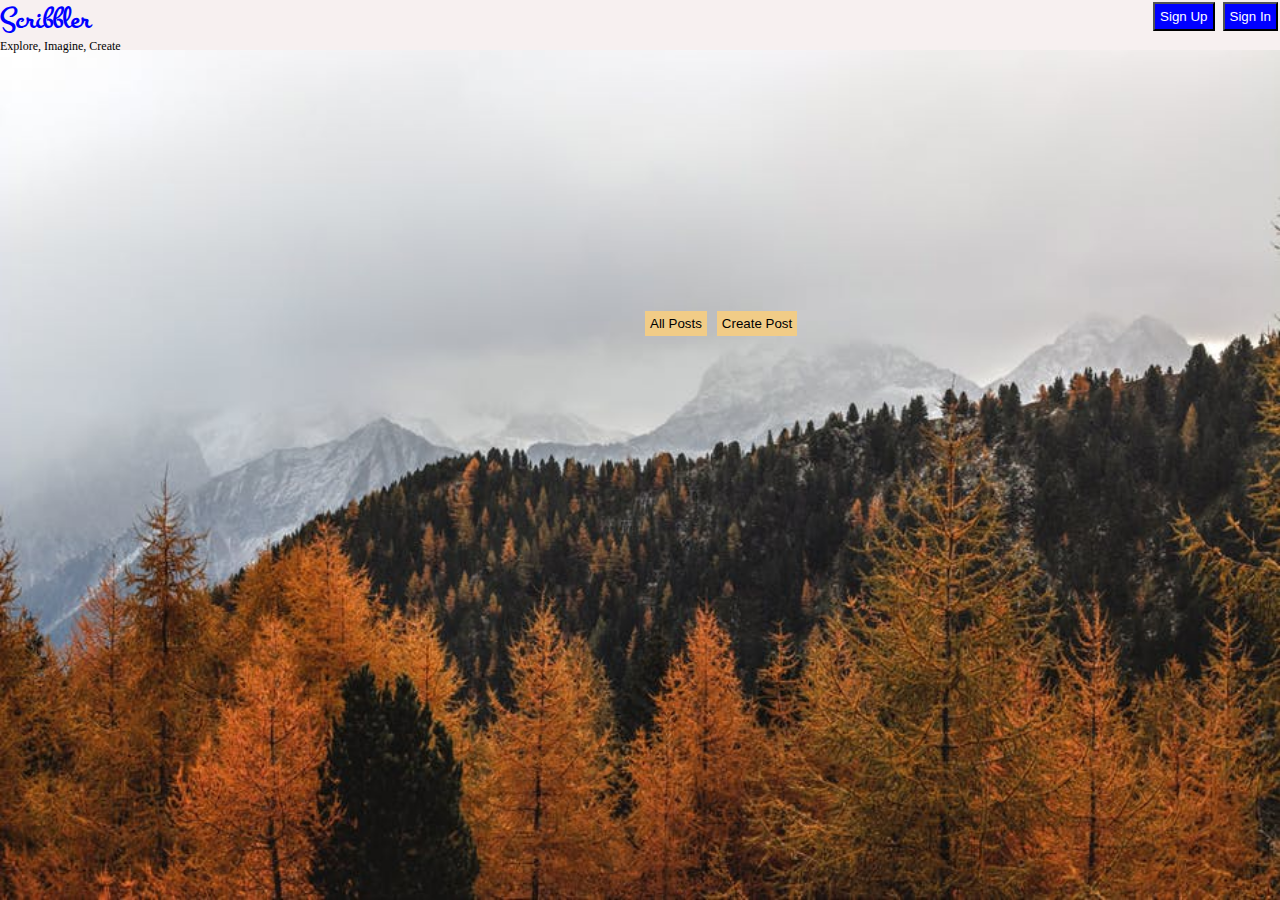
<file: Scribbler/index.html>
<!DOCTYPE html>
<html>

<head>
    <!-- TODO: Include Font Awesome file here -->
    <!-- TODO: Include Google Fonts file here -->
    <link rel="preconnect" href="https://fonts.gstatic.com">
    <link href="https://fonts.googleapis.com/css2?family=Montez&display=swap" rel="stylesheet">
    <link rel="stylesheet" href="./styles/index.css"/>
    <script type="text/javascript" src="./scripts/index.js"></script>
</head>

<body onload="initModel()">
    <!-- TODO: Include all your code for the header and home page here -->
    <div id="myModal" class="modal">

        <!-- Modal content -->
        <div class="modal-content">
          <span class="model-title"></span>
          <span class="close">&times;</span>
          <hr>            
          <p class="model-data"></p>
        </div>
      
      </div>
    <header>
        <div class="logo">
            Scribbler
        </div>
        <div class="sub-heading">Explore, Imagine, Create</div>
        <span class="header-btn">
            <button onclick="openPopup('Get Started', './html/signup.html')">Sign Up</button>
            <button onclick="openPopup('Welcome Back!', './html/signin.html')">Sign In</button>
        </span>
    </header>
    <span class="center-btn">
        <button onclick="OpenPosts()">All Posts</button>
        <button onclick="openPopup('Pen Your Post', './html/createpost.html')">Create Post</button>
    </span>
</body>

</html>
</file>
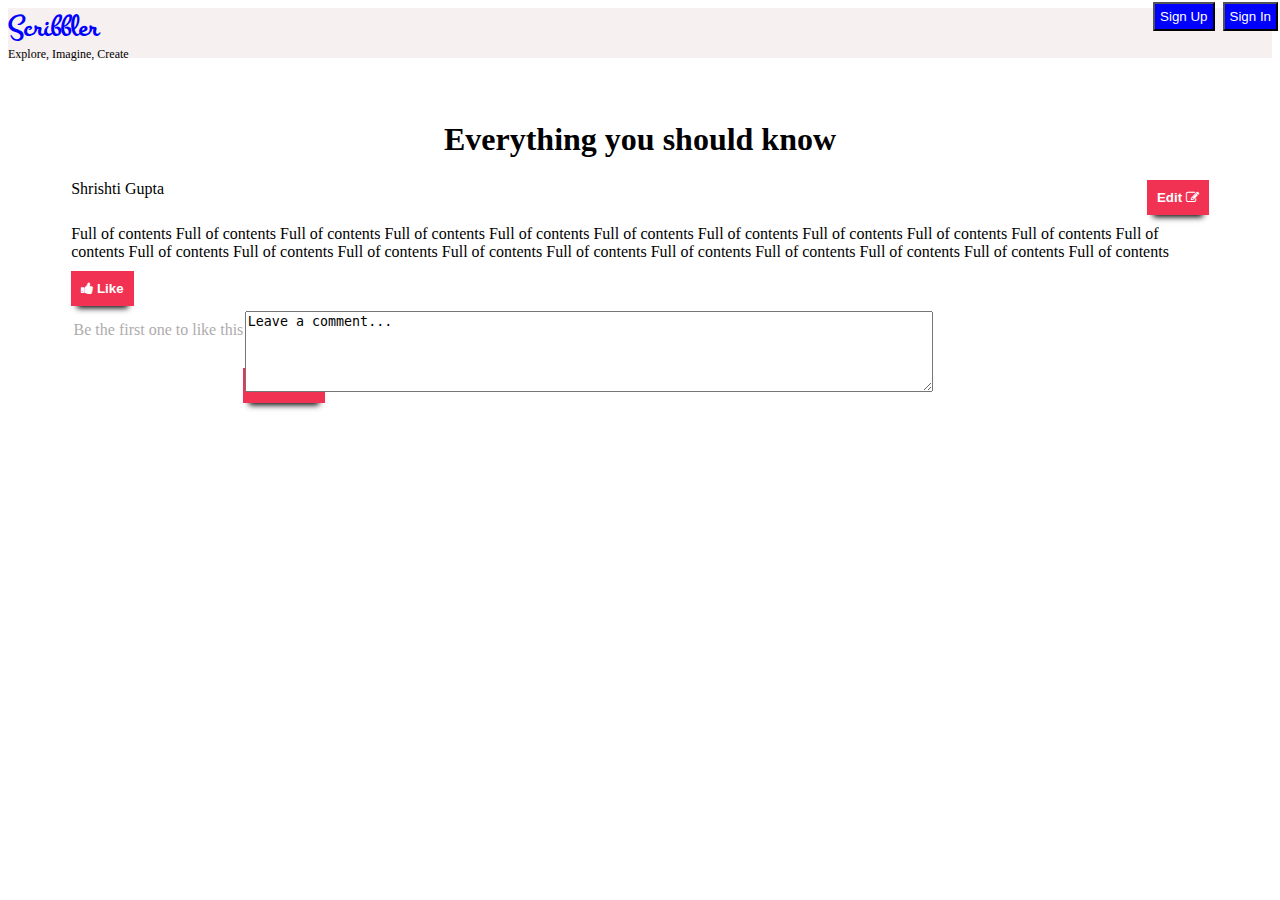
<file: Scribbler/html/post.html>
<!DOCTYPE html>
<html lang="en">
<head>
    <meta charset="UTF-8">
    <meta name="viewport" content="width=device-width, initial-scale=1.0">
    <title>Document</title>
    <link rel="preconnect" href="https://fonts.gstatic.com">
    <link href="https://fonts.googleapis.com/css2?family=Montez&display=swap" rel="stylesheet">    
    <link rel="stylesheet" href="https://cdnjs.cloudflare.com/ajax/libs/font-awesome/4.7.0/css/font-awesome.min.css">    
    <link rel="stylesheet" href="../styles/post.css"/>    
    <script type="text/javascript" src="../scripts/post.js"></script>
</head>
<body>
    <header>
        <div class="logo">
            Scribbler
        </div>
        <div class="sub-heading">Explore, Imagine, Create</div>
        <span class="header-btn">
            <button onclick="openPopup('Get Started', '../html/signup.html')">Sign Up</button>
            <button onclick="openPopup('Welcome Back!', '../html/signin.html')">Sign In</button>
        </span>
    </header>
    <div class="MainDiv">
    <h1>Everything you should know</h1>    
    <div class="head-line">
        <div class="head-line-1">Shrishti Gupta</div>
        <button onclick="MakeEditable()" class="head-line-2">Edit <i class="fa fa-edit"></i></button>
    </div>
    <div class="content-div">
        Full of contents Full of contents Full of contents Full of contents Full of contents Full of contents Full of contents 
        Full of contents Full of contents Full of contents Full of contents Full of contents Full of contents Full of contents 
        Full of contents Full of contents Full of contents Full of contents Full of contents Full of contents Full of contents 
    </div>
    <button onclick="LikeThis()" class="head-line-2" style="float: left;margin-top:10px;"><i class="fa fa-thumbs-up"></i> Like</button>
    <div id="like" style="float: left;margin-top:60px;margin-left:-60px;color: rgb(175, 172, 172);">Be the first one to like this</div>
    <br/>
    <div style="margin-top:10%;">
        <textarea id="cmnt" rows="5" cols="20" placeholder="" style="width: 60%;margin-left:-80px;">Leave a comment...</textarea>
        <button onclick="comment()" class="head-line-2" style="float: left;margin-top:5%;">Comment</button>
        <span class="allcomments">

        </span>
    </div>
</div>
<div class="MainDiv-1" style="display: none;">    
    <div class="head-line">        
        <div class="head-line-1">Shrishti Gupta</div>
        <button onclick="SaveEdit()" class="head-line-2">Save <i class="fa fa-save"></i></button>
    </div>
    <input type="text" value="Everything you should know"/><br/>
    <textarea rows="10" cols="20">
        Full of contents Full of contents Full of contents Full of contents Full of contents Full of contents Full of contents 
        Full of contents Full of contents Full of contents Full of contents Full of contents Full of contents Full of contents 
        Full of contents Full of contents Full of contents Full of contents Full of contents Full of contents Full of contents 

    </textarea>
</div>
</body>
</html>
</file>
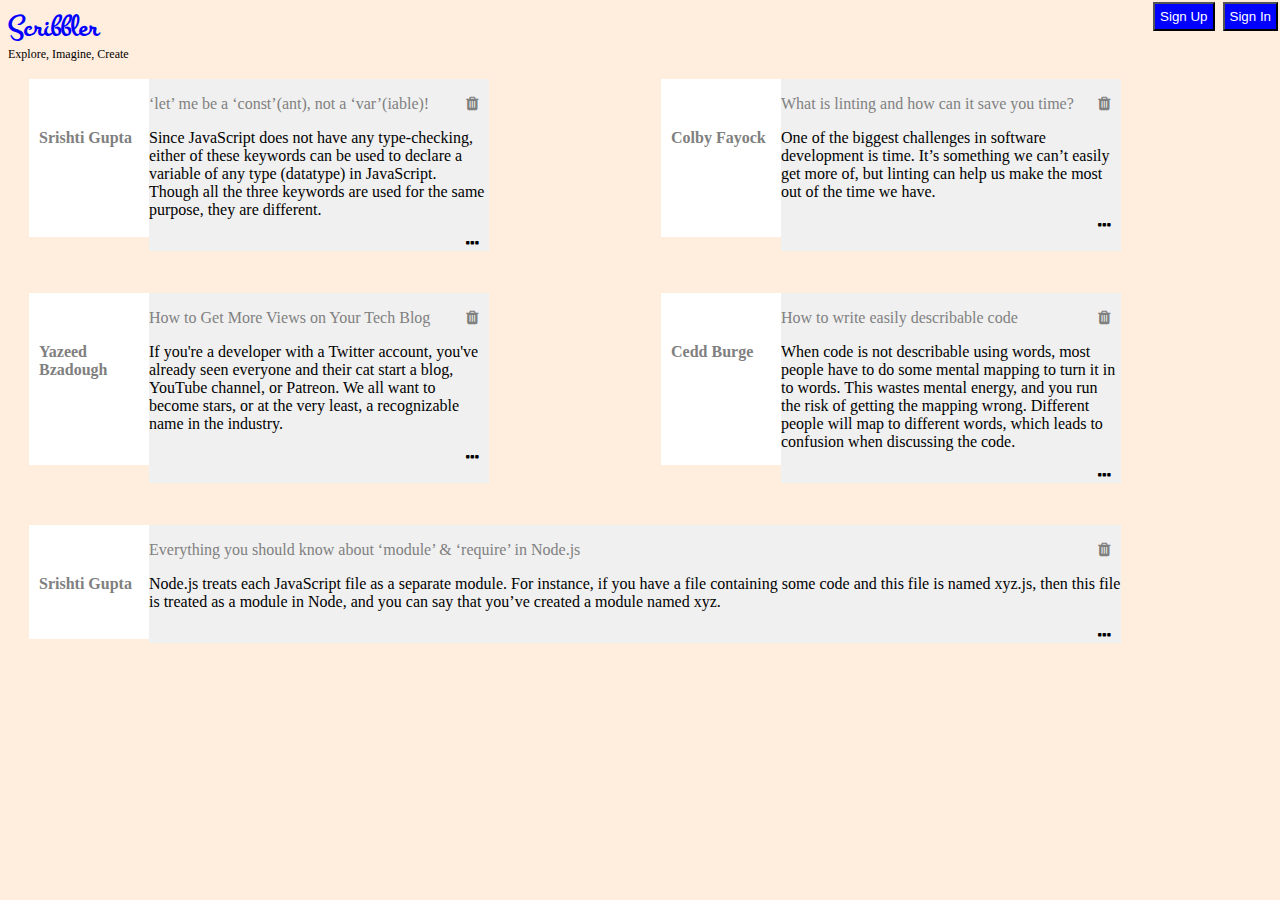
<file: Scribbler/html/postslist.html>
<!DOCTYPE html>
<html>

<head>
    <!-- TODO: Include Font Awesome file here -->
    <!-- TODO: Include Google Fonts file here -->
    <link rel="preconnect" href="https://fonts.gstatic.com">
    <link href="https://fonts.googleapis.com/css2?family=Montez&display=swap" rel="stylesheet">    
    <link rel="stylesheet" href="https://cdnjs.cloudflare.com/ajax/libs/font-awesome/4.7.0/css/font-awesome.min.css">    
    <link rel="stylesheet" href="../styles/postslist.css"/>
    <script type="text/javascript" src="../scripts/index.js"></script>
    <script type="text/javascript" src="../scripts/postslist.js"></script>
</head>

<body onload="InitEvents()">
    <!-- TODO: Include code for header here -->
    <header>
        <div class="logo">
            Scribbler
        </div>
        <div class="sub-heading">Explore, Imagine, Create</div>
        <span class="header-btn">
            <button onclick="openPopup('Get Started', '../html/signup.html')">Sign Up</button>
            <button onclick="openPopup('Welcome Back!', '../html/signin.html')">Sign In</button>
        </span>
    </header>
    <div id="myModal" class="modal">

        <!-- Modal content -->
        <div class="modal-content">
          <span class="model-title"></span>          
          <p class="model-data"></p>
        </div>
      
      </div>
    <!-- ATTENTION: The HTML code for the list of posts has been given to you. You can feel free to add/delete/modify this code. You need to write the proper CSS and JavaScript code corresponding to this page so that the result looks like the screenshots given to you in the Project Statement. -->

    <!-- list of all posts starts here -->
    <div class="posts">

        <!-- post 1 starts here -->
        <div class="post">
            <div class="author">
                <p>Srishti Gupta</p>
            </div>

            <div class="contents">
                <div>
                    <p class="heading">‘let’ me be a ‘const’(ant), not a ‘var’(iable)!<i style="float: right;" class="fa fa-trash"></i></p>
                    
                </div>
                <p>Since JavaScript does not have any type-checking, either of these keywords can be used to declare a variable of any type (datatype) in JavaScript. Though all the three keywords are used for the same purpose, they are different.</p>
                <span>
                    <!-- TODO: Include Font Awesome icon for horizontal ellipsis icon here -->
                    <i class="fa fa-ellipsis-h" aria-hidden="true"></i>
                </span>
            </div>
        </div>
        <!-- post 1 ends here -->

        <!-- post 2 starts here -->
        <div class="post">
            <div class="author">
                <p>Colby Fayock</p>
            </div>

            <div class="contents">
                <div>
                    <p class="heading">What is linting and how can it save you time?<i style="float: right;" class="fa fa-trash"></i></p>
                    
                </div>
                <p>One of the biggest challenges in software development is time. It’s something we can’t easily get more of, but linting can help us make the most out of the time we have.</p>
                <span>
                    <!-- TODO: Include Font Awesome icon for horizontal ellipsis icon here -->
                    <i class="fa fa-ellipsis-h" aria-hidden="true"></i>
                </span>
            </div>
        </div>
        <!-- post 2 ends here -->

        <!-- post 3 starts here -->
        <div class="post">
            <div class="author">
                <p>Yazeed Bzadough</p>
            </div>

            <div class="contents">
                <div>
                    <p class="heading">How to Get More Views on Your Tech Blog<i style="float: right;" class="fa fa-trash"></i></p>                    
                </div>
                <p>If you're a developer with a Twitter account, you've already seen everyone and their cat start a blog, YouTube channel, or Patreon. We all want to become stars, or at the very least, a recognizable name in the industry.</p>
                <span>
                    <!-- TODO: Include Font Awesome icon for horizontal ellipsis icon here -->
                    <i class="fa fa-ellipsis-h" aria-hidden="true"></i>
                </span>
            </div>
        </div>
        <!-- post 3 ends here -->

        <!-- post 4 starts here -->
        <div class="post">
            <div class="author">
                <p>Cedd Burge</p>
            </div>

            <div class="contents">
                <div>
                    <p class="heading">How to write easily describable code<i style="float: right;" class="fa fa-trash"></i></p>
                    
                </div>
                <p>When code is not describable using words, most people have to do some mental mapping to turn it in to words. This wastes mental energy, and you run the risk of getting the mapping wrong. Different people will map to different words, which
                    leads to confusion when discussing the code.</p>
                <span>
                    <!-- TODO: Include Font Awesome icon for horizontal ellipsis icon here -->
                    <i class="fa fa-ellipsis-h" aria-hidden="true"></i>
                </span>
            </div>
        </div>
        <!-- post 4 ends here -->

        <!-- post 5 starts here -->
        <div class="post">
            <div class="author">
                <p>Srishti Gupta</p>
            </div>

            <div class="contents">
                <div>
                    <p class="heading">Everything you should know about ‘module’ & ‘require’ in Node.js <i style="float: right;" class="fa fa-trash"></i></p>                    
                </div>
                <p>Node.js treats each JavaScript file as a separate module. For instance, if you have a file containing some code and this file is named xyz.js, then this file is treated as a module in Node, and you can say that you’ve created a module
                    named xyz.</p>
                <span>
                    <!-- TODO: Include Font Awesome icon for horizontal ellipsis icon here -->
                    <i class="fa fa-ellipsis-h" aria-hidden="true"></i>
                </span>
            </div>
        </div>
        <!-- post 5 ends here -->

        <!-- TODO: Write code for delete post modal here -->

    </div>
    <!-- list of all posts ends here -->
</body>

</html>
</file>
<file: Scribbler/styles/index.css>
/* font-family: 'Montez', cursive;  */
body {
  background-image: url("../images/background.jpg");
  position: relative;
  background-repeat: no-repeat;
  background-size: 100% 100vh;
  margin: 0;
}
header {
  background-color: rgb(247, 240, 240);
  height: 50px;
}
.logo {
  font-family: "Montez", cursive;
  color: blue;
  font-weight: bold;
  font-size: 30px;
}
.sub-heading {
  font-size: 12px;
  margin: 0;
  font-family: "Ubuntu Mono";
}
.header-btn {
  top: 0;
  right: 0;
  position: absolute;
}
.header-btn button {
  background-color: blue;
  color: white;
  padding: 5px;
  margin: 2px;
}
form {
  display: flex;
  flex-direction: column;
  justify-content: center;
}
form input {
    background-color: rgb(240, 240, 240);
    padding: 10px;
    border: 0;
    margin-bottom: 10px;    
  }
  form textarea {
    background-color: rgb(240, 240, 240);
    padding: 10px;
    border: 0;
    margin-bottom: 10px;    
  }
form label {
  font-family: "Ubuntu Mono";
  font-size: 18px;
  margin-bottom: 10px;
}
form button {
    background-color: rgb(50, 168, 82);
    color: white;
    margin-top: 10px;
    padding: 10px;
    border: 0;
    width: fit-content;
    align-self: center;
}
form button:not(.auto) {
  background-color: rgb(50, 168, 82);
  color: white;
  margin-top: 10px;
  padding: 10px;
  border: 0;
}

/* Model Pop-up */
/* The Modal (background) */
.modal {
  display: none; /* Hidden by default */
  position: fixed; /* Stay in place */
  z-index: 1; /* Sit on top */
  left: 0;
  top: 0;
  width: 100%; /* Full width */
  
  overflow: auto; /* Enable scroll if needed */
  background-color: rgb(0, 0, 0); /* Fallback color */
  background-color: rgba(0, 0, 0, 0.4); /* Black w/ opacity */
}
/* Modal Content/Box */
.modal-content {
  background-color: #fefefe;
  margin: 15% auto; /* 15% from the top and centered */
  padding: 20px;
  border: 1px solid #888;
  width: 20%; /* Could be more or less, depending on screen size */
}

/* The Close Button */
.close {
  color: #aaa;
  float: right;
  font-size: 28px;
  font-weight: bold;
}
.model-title {
  color: black;
  font-size: 28px;
}

.close:hover,
.close:focus {
  color: black;
  text-decoration: none;
  cursor: pointer;
}
.center-btn{
    display: flex;
    margin-left: 50%;
    margin-top: 20%;
}
.center-btn button{
    background-color: rgb(241, 204, 135);
    border: 0;    
    padding: 5px;
    margin: 5px;
    justify-content: center;
}
</file>
<file: Scribbler/styles/post.css>
header {
    background-color: rgb(247, 240, 240);
    height: 50px;
  }
  .logo {
    font-family: "Montez", cursive;
    color: blue;
    font-weight: bold;
    font-size: 30px;
  }
  .sub-heading {
    font-size: 12px;
    margin: 0;
    font-family: "Ubuntu Mono";
  }
  .header-btn {
    top: 0;
    right: 0;
    position: absolute;
  }
  .header-btn button {
    background-color: blue;
    color: white;
    padding: 5px;
    margin: 2px;
  }
  h1{
      text-align: center;
  }
  .MainDiv{
      margin: 5%;
  }
  .MainDiv-1{
    margin: 5%;
    display: flex;
  flex-direction: column;
  justify-content: center;
}
.MainDiv-1 input{
    background-color: rgb(240, 240, 240);
    padding: 10px;
    border: 0;
    margin-bottom: 10px;
    width: 100%;
}
.MainDiv-1 textarea{
    background-color: rgb(240, 240, 240);
    padding: 10px;
    border: 0;
    margin-bottom: 10px;
    width: 100%;
}
    .head-line-1{
    float: left;    
    font-family: "Ubuntu Mono";
}
.head-line-2{
    float: right;
    background-color: rgb(241, 50, 82);
    border: 0;
    padding: 10px;
    color: white;
    font-weight: bold;
    -webkit-box-shadow: 0 8px 6px -6px black;
    -moz-box-shadow: 0 8px 6px -6px black;
         box-shadow: 0 8px 6px -6px black;
         cursor: pointer;
}
.content-div{
    float: left;
    margin-top: 10px;
}
.allcomments{
  display: none;
  border: 1px solid gray;
  margin-top: 3%;
}
.cmnt{
  font-weight: bold;
  margin: 10px;
  padding: 10px;
  border: 2px solid gray;
}
</file>
<file: Scribbler/styles/postslist.css>
body{
    background-color: #ffeedd;
}
header {
    background-color: #ffeedd;
    height: 50px;
  }
  .logo {
    font-family: "Montez", cursive;
    color: blue;
    font-weight: bold;
    font-size: 30px;
  }
  .sub-heading {
    font-size: 12px;
    margin: 0;
    font-family: "Ubuntu Mono";
  }
  .header-btn {
    top: 0;
    right: 0;
    position: absolute;
  }
  .header-btn button {
    background-color: blue;
    color: white;
    padding: 5px;
    margin: 2px;
  }
  .posts {
    display: flex;
  flex-wrap: wrap;  
  }
  .post {
    flex: 33%;
    margin: 20px;
    border: 1px solid transparent;
    border-radius: 10px;
  }
  .author{
    float: left;
    width: 100px;
    background-color: white;
    padding: 10px;
    height: 80%;
    font-weight: bold;
    color: gray;
  }
  .author p{
      margin-top:40%;
  }
  .contents{
    float: left;
    width: calc(100% - 250px);
    background-color: rgb(240, 240, 240);
    height: 100%;
  }
  .heading{
      color: gray;
  }
  i{
      cursor: pointer;
      margin-right:10px;
  }
  .fa-ellipsis-h{
      float: right;
  }  
  /* Model Pop-up */
/* The Modal (background) */
.modal {
    display: none; /* Hidden by default */
    position: fixed; /* Stay in place */
    z-index: 1; /* Sit on top */
    left: 0;
    top: 0;
    width: 100%; /* Full width */
    
    overflow: auto; /* Enable scroll if needed */
    background-color: rgb(0, 0, 0); /* Fallback color */
    background-color: rgba(0, 0, 0, 0.4); /* Black w/ opacity */
  }
  /* Modal Content/Box */
  .modal-content {
    background-color: #fefefe;
    margin: 15% auto; /* 15% from the top and centered */
    padding: 20px;
    border: 1px solid #888;
    width: 20%; /* Could be more or less, depending on screen size */
  }
  
  /* The Close Button */
  .close {
    color: #aaa;
    float: right;
    font-size: 28px;
    font-weight: bold;
  }
  .model-title {
    color: black;
    font-size: 22px;
  }
  .deletediv{
      height:40px;
  }
  .deletediv button{
      border: 0;
      padding: 10px;
      color: white;
      width:100px;
      cursor: pointer;
  }
</file>
